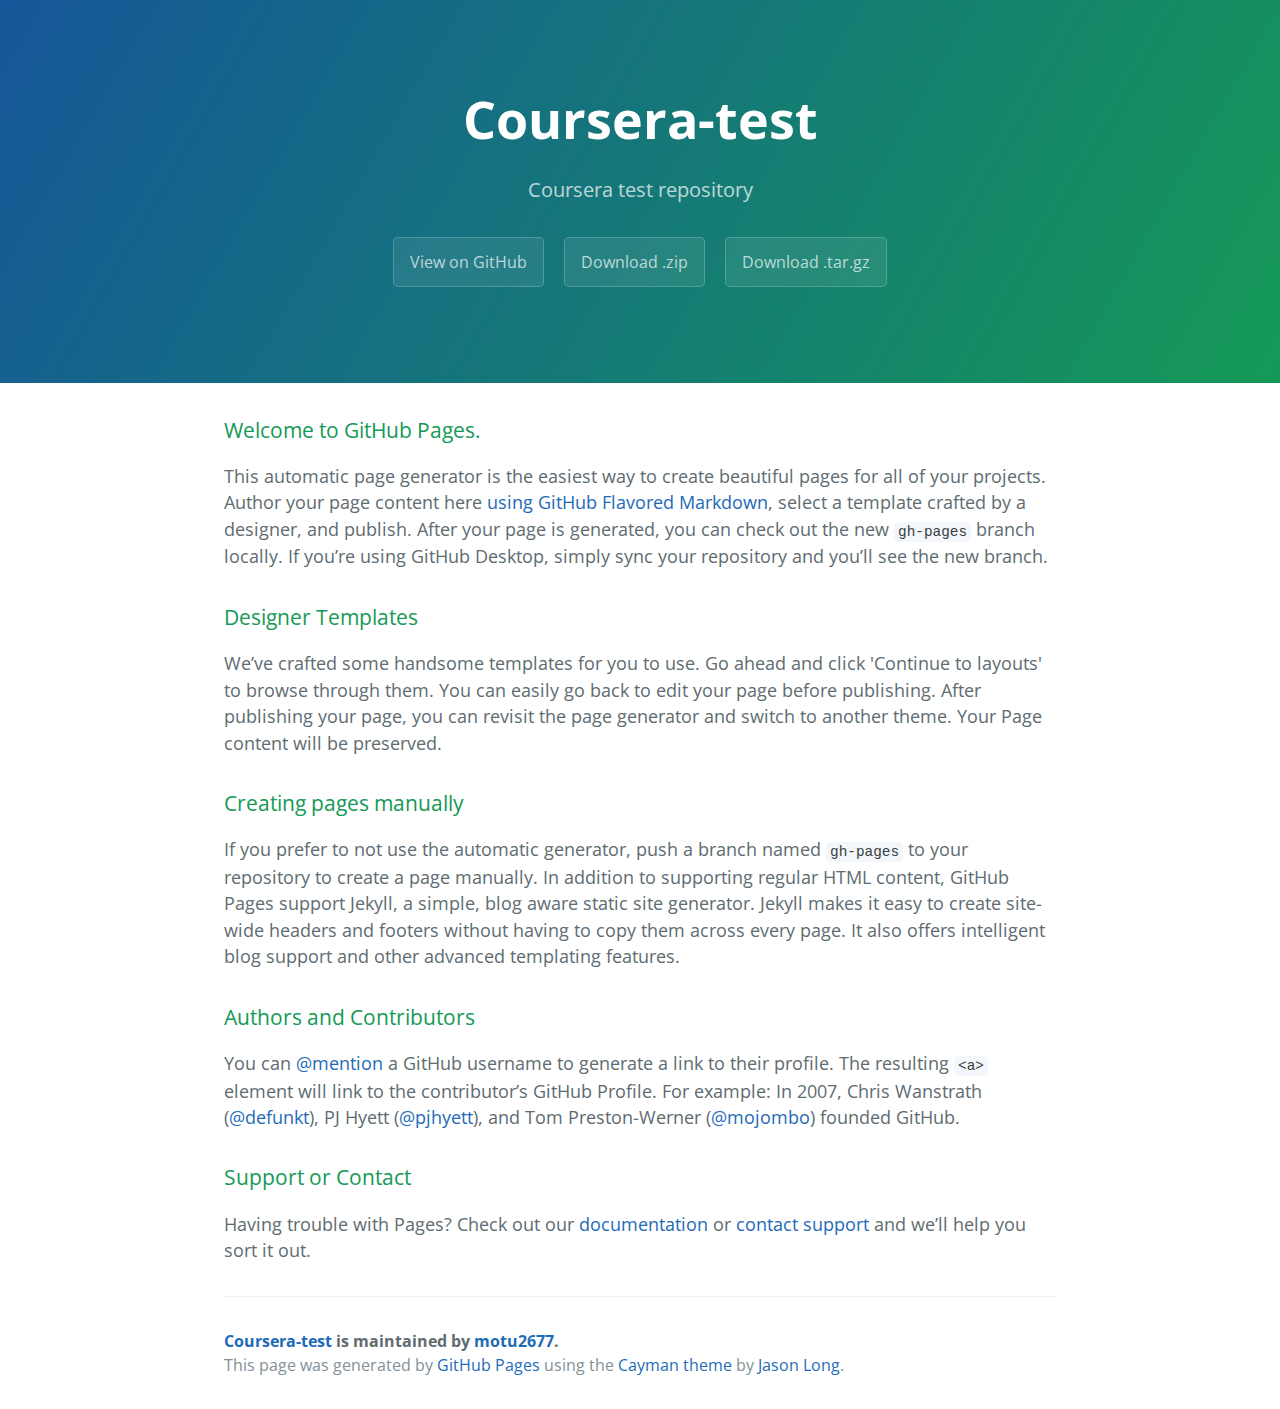
<file: index.html>
<!DOCTYPE html>
<html lang="en-us">
  <head>
    <meta charset="UTF-8">
    <title>Coursera-test by motu2677</title>
    <meta name="viewport" content="width=device-width, initial-scale=1">
    <link rel="stylesheet" type="text/css" href="stylesheets/normalize.css" media="screen">
    <link href='https://fonts.googleapis.com/css?family=Open+Sans:400,700' rel='stylesheet' type='text/css'>
    <link rel="stylesheet" type="text/css" href="stylesheets/stylesheet.css" media="screen">
    <link rel="stylesheet" type="text/css" href="stylesheets/github-light.css" media="screen">
  </head>
  <body>
    <section class="page-header">
      <h1 class="project-name">Coursera-test</h1>
      <h2 class="project-tagline">Coursera test repository</h2>
      <a href="https://github.com/motu2677/coursera-test" class="btn">View on GitHub</a>
      <a href="https://github.com/motu2677/coursera-test/zipball/master" class="btn">Download .zip</a>
      <a href="https://github.com/motu2677/coursera-test/tarball/master" class="btn">Download .tar.gz</a>
    </section>

    <section class="main-content">
      <h3>
<a id="welcome-to-github-pages" class="anchor" href="#welcome-to-github-pages" aria-hidden="true"><span aria-hidden="true" class="octicon octicon-link"></span></a>Welcome to GitHub Pages.</h3>

<p>This automatic page generator is the easiest way to create beautiful pages for all of your projects. Author your page content here <a href="https://guides.github.com/features/mastering-markdown/">using GitHub Flavored Markdown</a>, select a template crafted by a designer, and publish. After your page is generated, you can check out the new <code>gh-pages</code> branch locally. If you’re using GitHub Desktop, simply sync your repository and you’ll see the new branch.</p>

<h3>
<a id="designer-templates" class="anchor" href="#designer-templates" aria-hidden="true"><span aria-hidden="true" class="octicon octicon-link"></span></a>Designer Templates</h3>

<p>We’ve crafted some handsome templates for you to use. Go ahead and click 'Continue to layouts' to browse through them. You can easily go back to edit your page before publishing. After publishing your page, you can revisit the page generator and switch to another theme. Your Page content will be preserved.</p>

<h3>
<a id="creating-pages-manually" class="anchor" href="#creating-pages-manually" aria-hidden="true"><span aria-hidden="true" class="octicon octicon-link"></span></a>Creating pages manually</h3>

<p>If you prefer to not use the automatic generator, push a branch named <code>gh-pages</code> to your repository to create a page manually. In addition to supporting regular HTML content, GitHub Pages support Jekyll, a simple, blog aware static site generator. Jekyll makes it easy to create site-wide headers and footers without having to copy them across every page. It also offers intelligent blog support and other advanced templating features.</p>

<h3>
<a id="authors-and-contributors" class="anchor" href="#authors-and-contributors" aria-hidden="true"><span aria-hidden="true" class="octicon octicon-link"></span></a>Authors and Contributors</h3>

<p>You can <a href="https://help.github.com/articles/basic-writing-and-formatting-syntax/#mentioning-users-and-teams" class="user-mention">@mention</a> a GitHub username to generate a link to their profile. The resulting <code>&lt;a&gt;</code> element will link to the contributor’s GitHub Profile. For example: In 2007, Chris Wanstrath (<a href="https://github.com/defunkt" class="user-mention">@defunkt</a>), PJ Hyett (<a href="https://github.com/pjhyett" class="user-mention">@pjhyett</a>), and Tom Preston-Werner (<a href="https://github.com/mojombo" class="user-mention">@mojombo</a>) founded GitHub.</p>

<h3>
<a id="support-or-contact" class="anchor" href="#support-or-contact" aria-hidden="true"><span aria-hidden="true" class="octicon octicon-link"></span></a>Support or Contact</h3>

<p>Having trouble with Pages? Check out our <a href="https://help.github.com/pages">documentation</a> or <a href="https://github.com/contact">contact support</a> and we’ll help you sort it out.</p>

      <footer class="site-footer">
        <span class="site-footer-owner"><a href="https://github.com/motu2677/coursera-test">Coursera-test</a> is maintained by <a href="https://github.com/motu2677">motu2677</a>.</span>

        <span class="site-footer-credits">This page was generated by <a href="https://pages.github.com">GitHub Pages</a> using the <a href="https://github.com/jasonlong/cayman-theme">Cayman theme</a> by <a href="https://twitter.com/jasonlong">Jason Long</a>.</span>
      </footer>

    </section>

  
  </body>
</html>
</file>
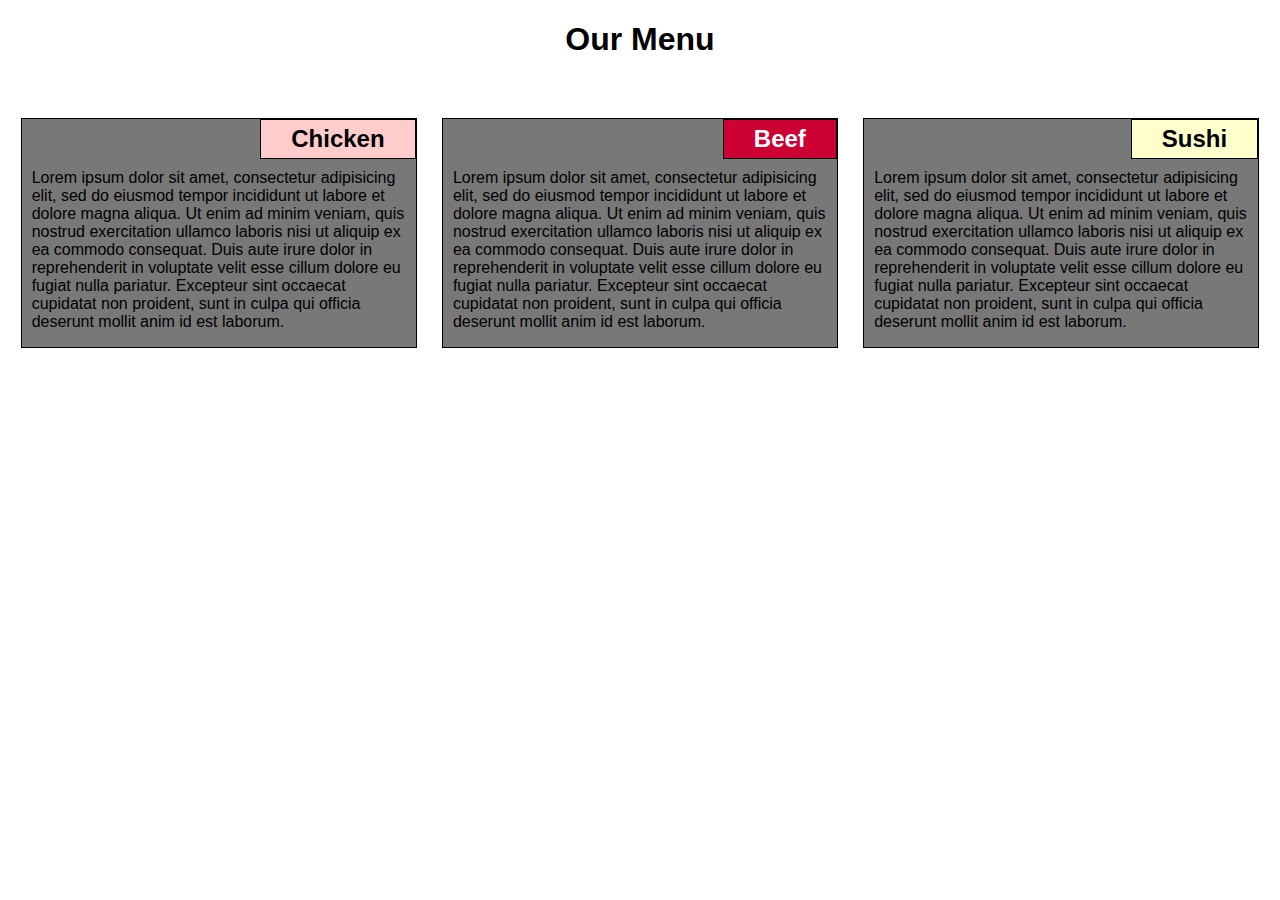
<file: site/mod2_solution/index.html>
<!DOCTYPE html>
<html>
<head>
  <title>Assignment Solution for Module 2</title>
  <link rel="stylesheet" href="css/style.css">
  <style type="text/css">
    * {
      box-sizing: border-box;
    }
    body {
      font-family: Arial, Helvetica, sans-serif;
    }
    h1 {
      text-align: center;
      margin-bottom: 50px;
    }
    section {
      border: 1px solid black;
      padding: 0px;
      margin: 10px 1%;
      background-color: #787878;
    }
    h2 {
      border: 1px solid black;
      padding: 5px 30px 5px 30px;
      margin: 0;
      position: relative;
      float: right;
      text-align: center;
    }
    p {
      clear: right;
      margin-top: 50px;
      padding-left: 10px;
      padding-right: 10px;
    }
  </style>
</head>
<body>
<h1>Our Menu</h1>
<section class="col-lg-4 col-md-6">
  <h2 style="background-color:#FFCCCC;">Chicken</h2>
  <p>Lorem ipsum dolor sit amet, consectetur adipisicing elit, sed do eiusmod
  tempor incididunt ut labore et dolore magna aliqua. Ut enim ad minim veniam,
  quis nostrud exercitation ullamco laboris nisi ut aliquip ex ea commodo
  consequat. Duis aute irure dolor in reprehenderit in voluptate velit esse
  cillum dolore eu fugiat nulla pariatur. Excepteur sint occaecat cupidatat non
  proident, sunt in culpa qui officia deserunt mollit anim id est laborum.
  </p>
</section>

<section class="col-lg-4 col-md-6">
  <h2 style="background-color:#CC0033;color:white;">Beef</h2>
  <p>Lorem ipsum dolor sit amet, consectetur adipisicing elit, sed do eiusmod
  tempor incididunt ut labore et dolore magna aliqua. Ut enim ad minim veniam,
  quis nostrud exercitation ullamco laboris nisi ut aliquip ex ea commodo
  consequat. Duis aute irure dolor in reprehenderit in voluptate velit esse
  cillum dolore eu fugiat nulla pariatur. Excepteur sint occaecat cupidatat non
  proident, sunt in culpa qui officia deserunt mollit anim id est laborum.</p>
</section>

<section class="col-lg-4 col-md-12">
  <h2 style="background-color:#FFFFCC;">Sushi</h2>
  <p>Lorem ipsum dolor sit amet, consectetur adipisicing elit, sed do eiusmod
  tempor incididunt ut labore et dolore magna aliqua. Ut enim ad minim veniam,
  quis nostrud exercitation ullamco laboris nisi ut aliquip ex ea commodo
  consequat. Duis aute irure dolor in reprehenderit in voluptate velit esse
  cillum dolore eu fugiat nulla pariatur. Excepteur sint occaecat cupidatat non
  proident, sunt in culpa qui officia deserunt mollit anim id est laborum.</p>
</section>
</body>
</html>
</file>
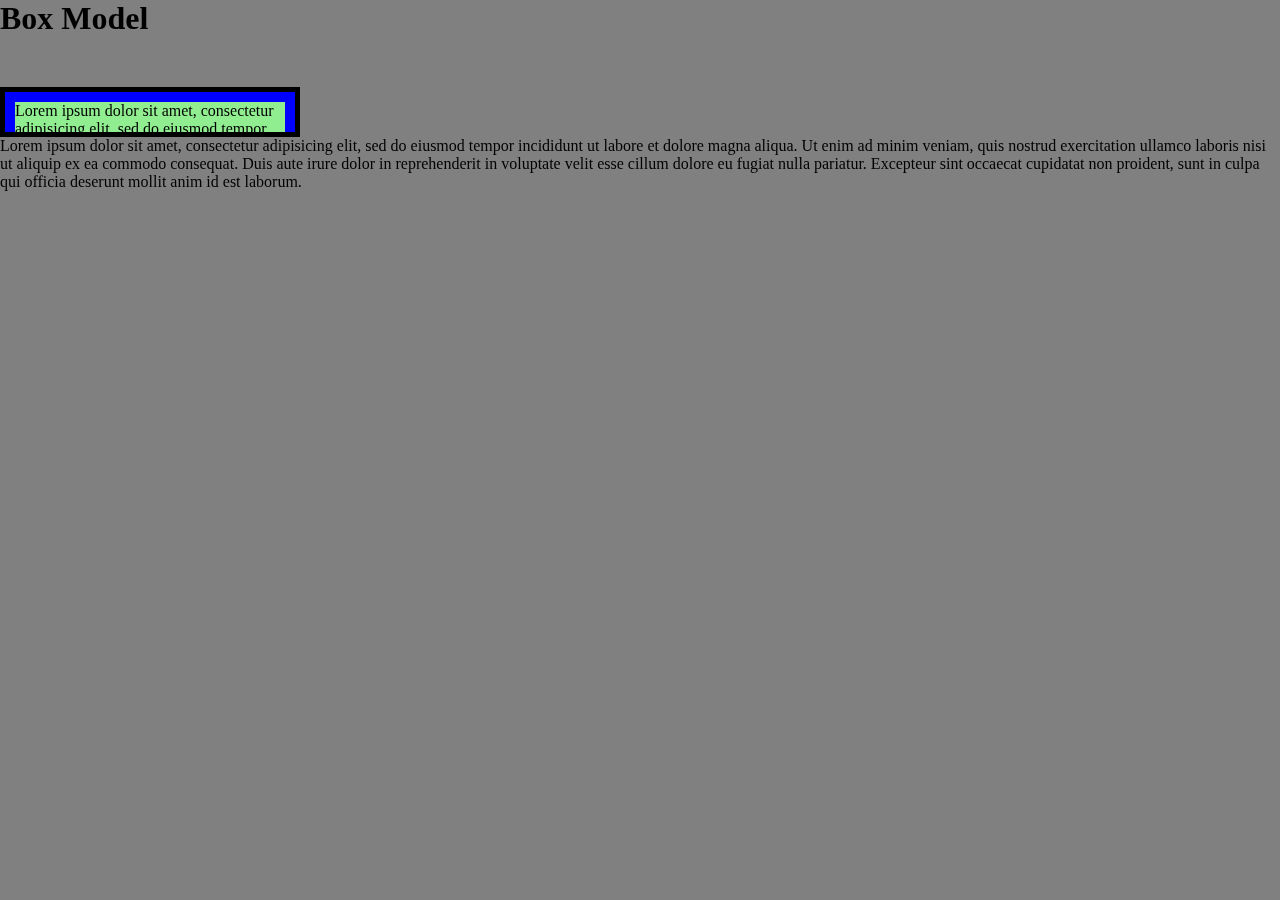
<file: site/examples/Lecture19/box-model-before.html>
<!DOCTYPE html>
<html>
<head>
<meta charset="utf-8">
<title>The Box Model</title>
<style>
* {
  box-sizing: border-box;
  margin: 0;
  padding: 0;
}
body {
  background-color: gray;
}
#box {
  background-color: blue;
  padding: 10px 10px 10px 10px; 
  border: 5px solid black;
  width: 300px;
  height: 50px;
  margin-top: 50px;
  overflow: auto;
}
#content {
  background-color: #90EE90; //green
}
h1 {
  margin-bottom: 30px;
}
</style>
</head>
<body>

<h1>Box Model</h1>

<div id="box">
  <div id="content">Lorem ipsum dolor sit amet, consectetur adipisicing elit, sed do eiusmod
  tempor incididunt ut labore et dolore magna aliqua. Ut enim ad minim veniam,
  quis nostrud exercitation ullamco laboris nisi ut aliquip ex ea commodo
  consequat. Duis aute irure dolor in reprehenderit in voluptate velit esse
  cillum dolore eu fugiat nulla pariatur. Excepteur sint occaecat cupidatat non
  proident, sunt in culpa qui officia deserunt mollit anim id est laborum.
  </div>
</div>
<div>Lorem ipsum dolor sit amet, consectetur adipisicing elit, sed do eiusmod
tempor incididunt ut labore et dolore magna aliqua. Ut enim ad minim veniam,
quis nostrud exercitation ullamco laboris nisi ut aliquip ex ea commodo
consequat. Duis aute irure dolor in reprehenderit in voluptate velit esse
cillum dolore eu fugiat nulla pariatur. Excepteur sint occaecat cupidatat non
proident, sunt in culpa qui officia deserunt mollit anim id est laborum.
</div>
</body>
</html>
</file>
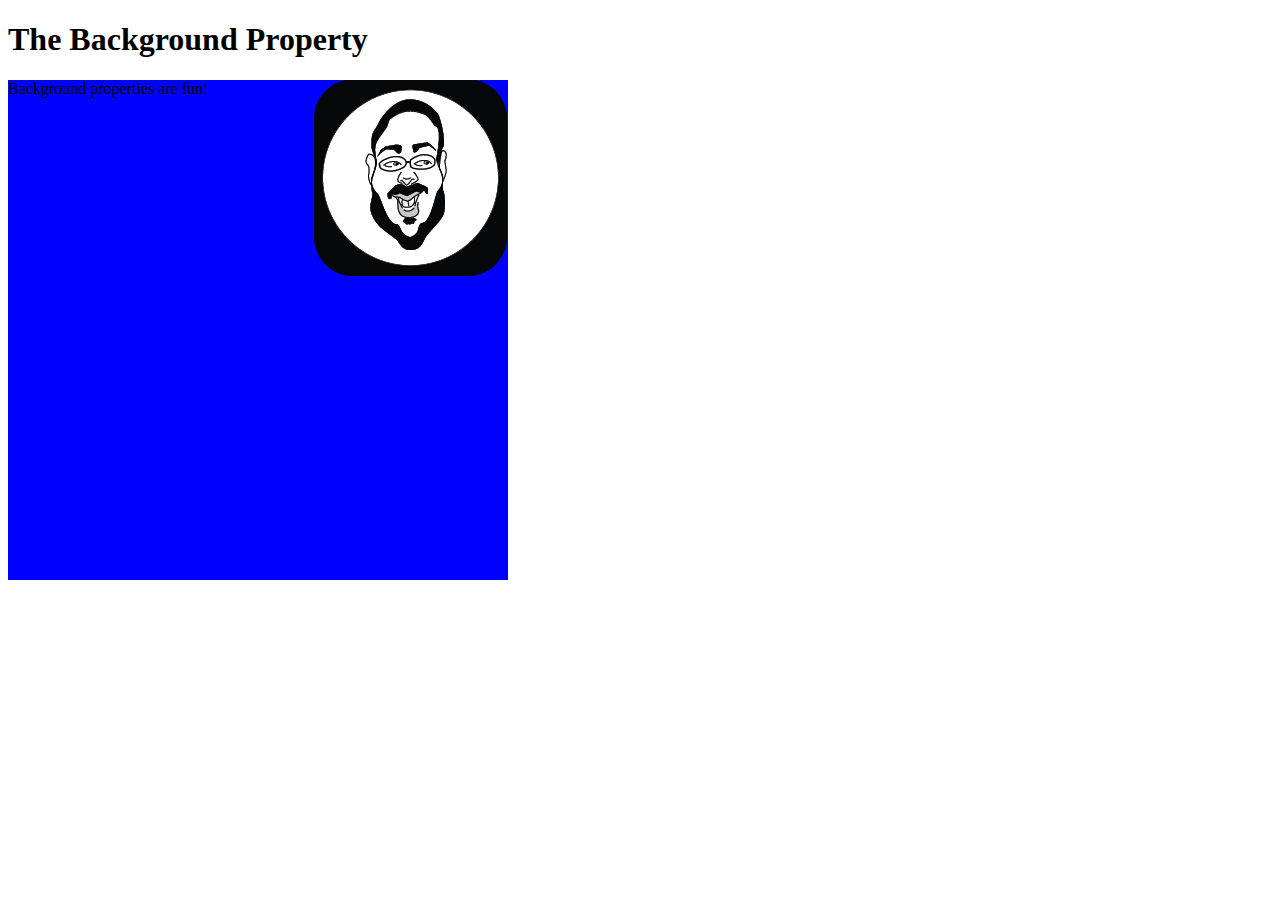
<file: site/examples/Lecture20/background-before.html>
<!DOCTYPE html>
<html>
<head>
<meta charset="utf-8">
<title>Background</title>
<style>
#bg {
  width: 500px;
  height: 500px;
  background: blue url("yaakov.png") no-repeat top right;
  
}
</style>
</head>
<body>
<h1>The Background Property</h1>

<div id="bg">Background properties are fun!</div>
</body>
</html>
</file>
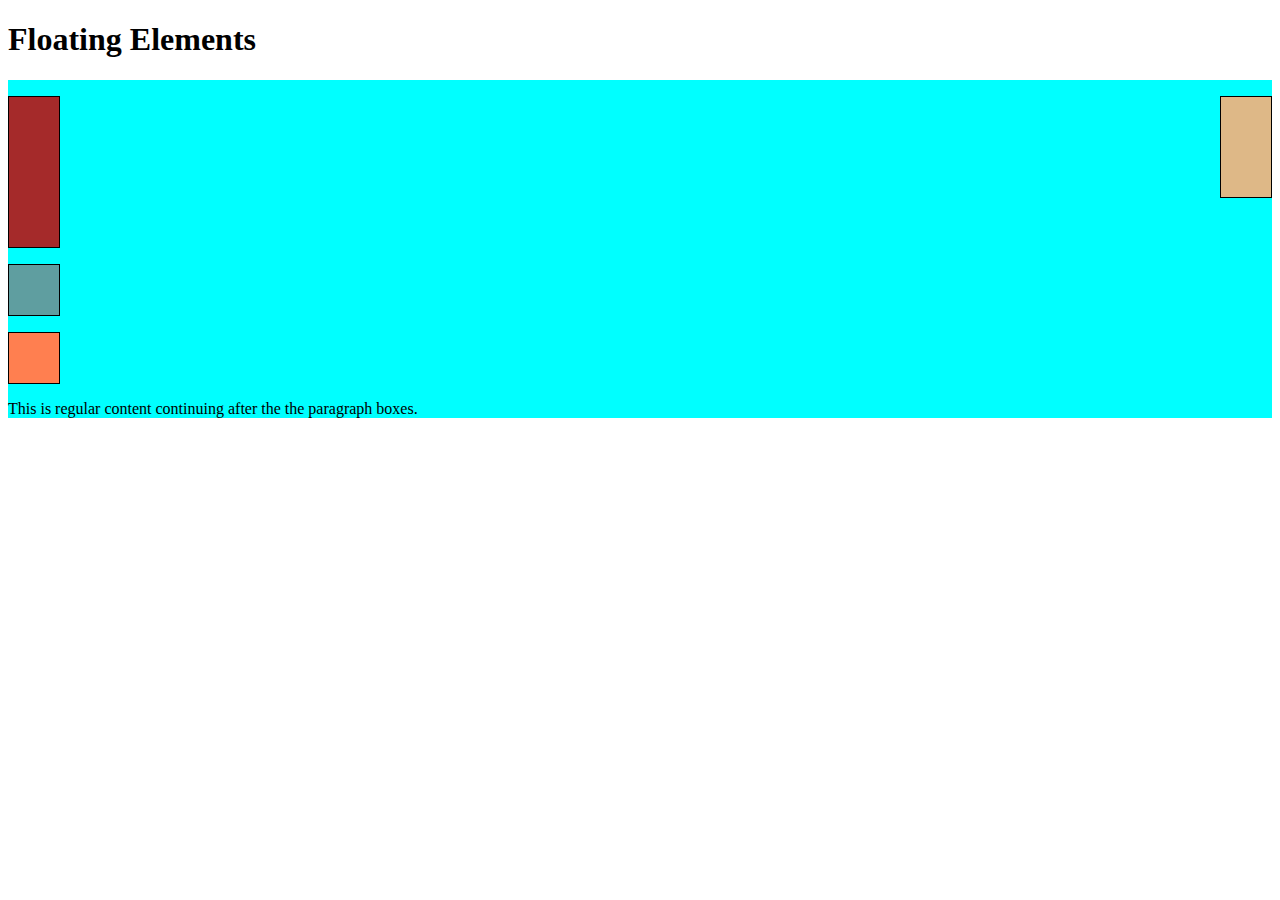
<file: site/examples/Lecture21/floating-before.html>
<!DOCTYPE html>
<html>
<head>
<meta charset="utf-8">
<title>Floating Elements</title>
<style>
div {
  background-color: #00FFFF;
}
p {
  width: 50px;
  height: 50px;
  border: 1px solid black;
}
#p1 {
  background-color: #A52A2A;
  float: left;
  height: 150px;
}
#p2 {
  background-color: #DEB887;
  float: right;
  height: 100px;
}
#p3 {
  background-color: #5F9EA0;
  clear: both;
}
#p4 {
  background-color: #FF7F50;
}

section {
  clear: left;
}

</style>
</head>
<body>
<h1>Floating Elements</h1>

<div>
  <p id="p1"></p>
  <p id="p2"></p>
  <p id="p3"></p>
  <p id="p4"></p>
  <section>This is regular content continuing after the the paragraph boxes.</section>
</div>


</body>
</html>
</file>
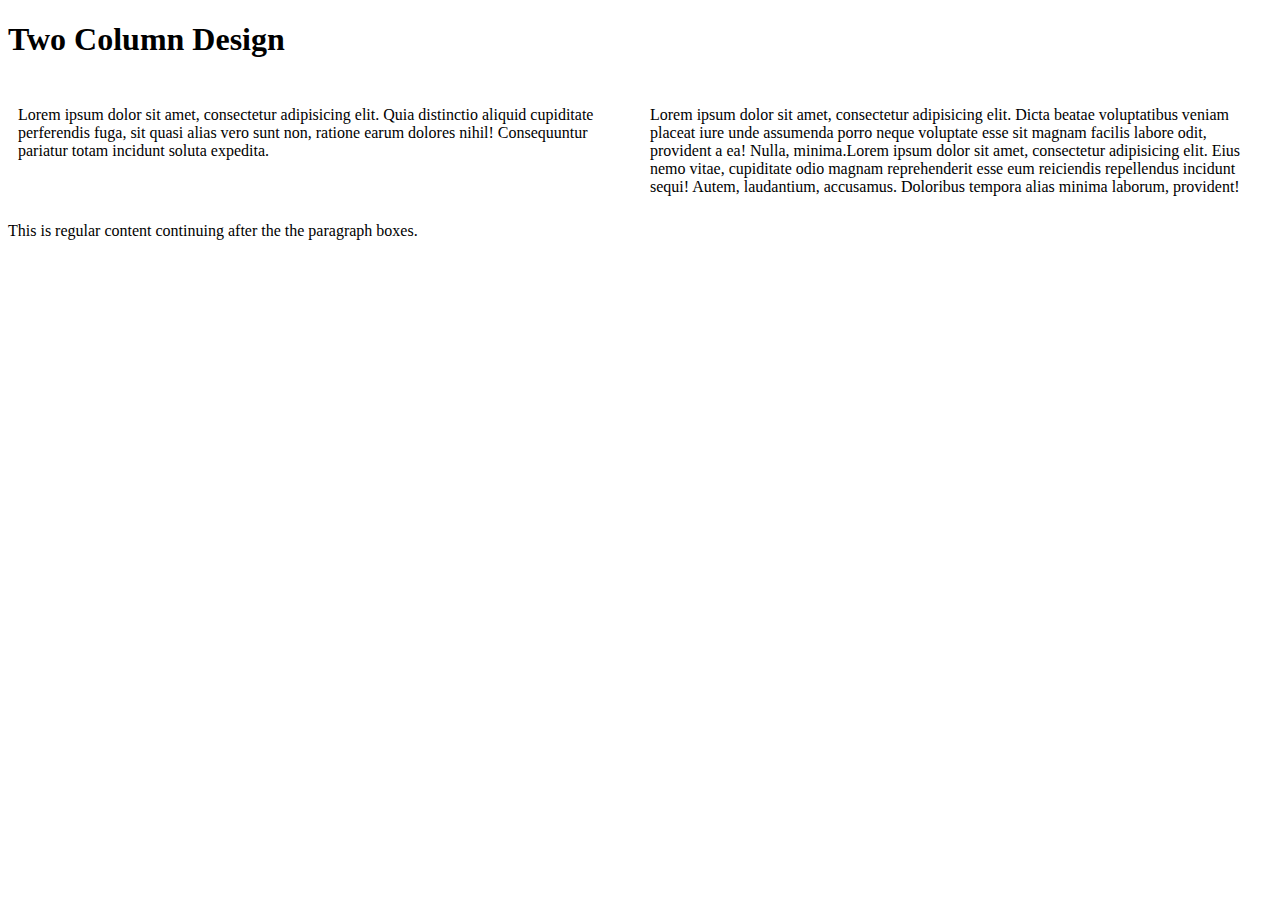
<file: site/examples/Lecture21/two-column-before.html>
<!DOCTYPE html>
<html>
<head>
<meta charset="utf-8">
<title>Two Column Design</title>
<style>

* {
	box-sizing: border-box;
}

div {
/*  background-color: #00FFFF;
*/}
p {
  width: 50%;
  /*border: 1px solid black;*/
  float: left;
  padding: 10px;
}
#p1 {
  /*background-color: #A52A2A;*/
}
#p2 {
  /*background-color: #DEB887;*/
}
</style>
</head>
<body>
<h1>Two Column Design</h1>

<div>
  <p id="p1">Lorem ipsum dolor sit amet, consectetur adipisicing elit. Quia distinctio aliquid cupiditate perferendis fuga, sit quasi alias vero sunt non, ratione earum dolores nihil! Consequuntur pariatur totam incidunt soluta expedita.</p>
  <p id="p2">Lorem ipsum dolor sit amet, consectetur adipisicing elit. Dicta beatae voluptatibus veniam placeat iure unde assumenda porro neque voluptate esse sit magnam facilis labore odit, provident a ea! Nulla, minima.Lorem ipsum dolor sit amet, consectetur adipisicing elit. Eius nemo vitae, cupiditate odio magnam reprehenderit esse eum reiciendis repellendus incidunt sequi! Autem, laudantium, accusamus. Doloribus tempora alias minima laborum, provident!</p>
  <section>This is regular content continuing after the the paragraph boxes.</section>
</div>


</body>
</html>
</file>
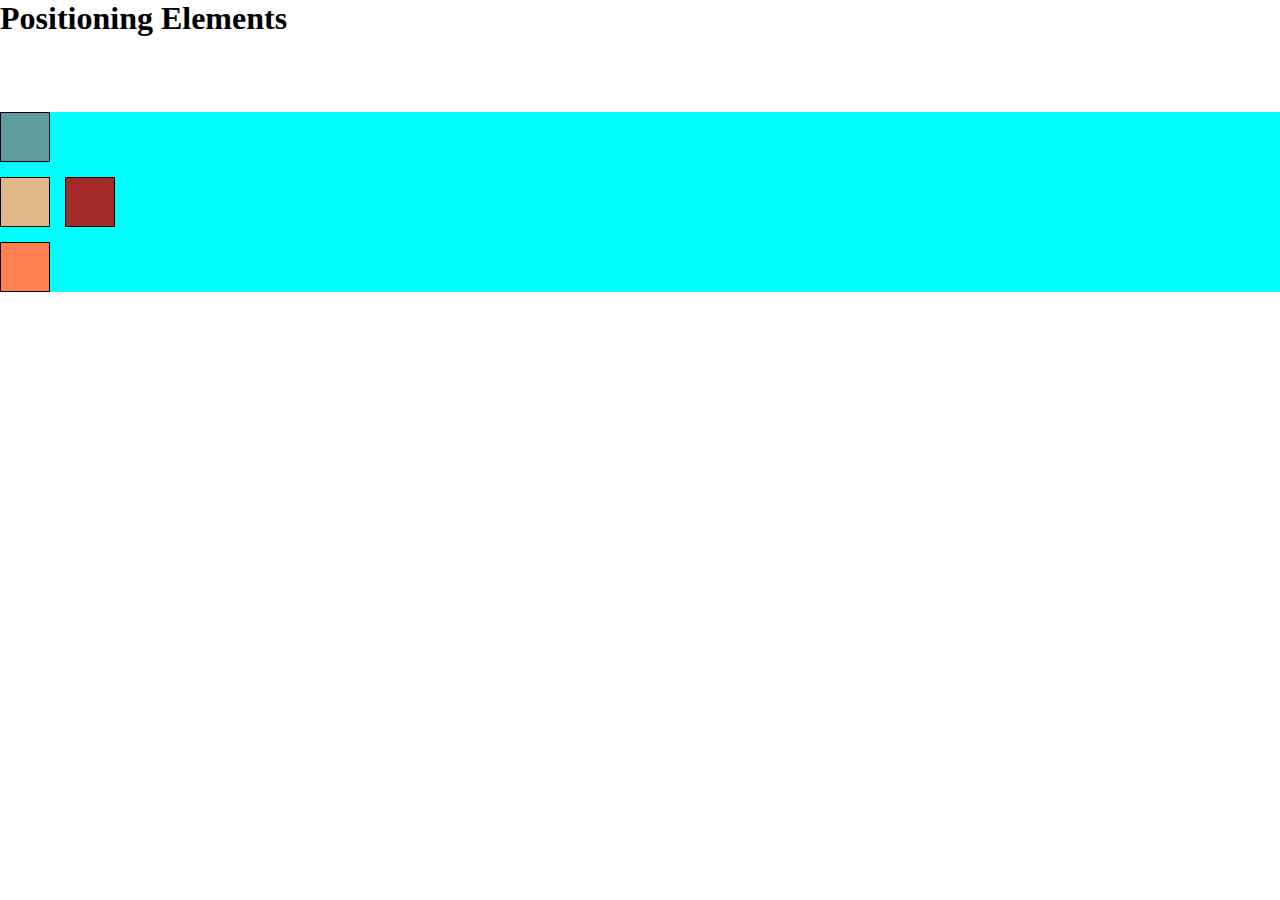
<file: site/examples/Lecture22/positioning-before.html>
<!DOCTYPE html>
<html>
<head>
<meta charset="utf-8">
<title>Positioning Elements</title>
<style>
* {
  box-sizing: border-box;
  margin: 0;
  padding: 0;
}
h1 {
  margin-bottom: 15px;
}
div#container {
  background-color: #00FFFF;
  position: relative;
  top: 60px;
}
p {
  width: 50px;
  height: 50px;
  border: 1px solid black;
  margin-bottom: 15px;
}
#p1 {
  background-color: #A52A2A;
  position: relative;
  top: 65px;
  left: 65px;
}
#p2 {
  background-color: #DEB887;
}
#p3 {
  background-color: #5F9EA0;
  position: absolute;
  top: 0;
  left: 0;
}
#p4 {
  background-color: #FF7F50;
}
</style>
</head>
<body>
<h1>Positioning Elements</h1>

<div id="container">
  <p id="p1"></p>
  <p id="p2"></p>
  <p id="p3"></p>
  <p id="p4"></p>
</div>

</body>
</html>
</file>
<file: stylesheets/stylesheet.css>
* {
  box-sizing: border-box; }

body {
  padding: 0;
  margin: 0;
  font-family: "Open Sans", "Helvetica Neue", Helvetica, Arial, sans-serif;
  font-size: 16px;
  line-height: 1.5;
  color: #606c71; }

a {
  color: #1e6bb8;
  text-decoration: none; }
  a:hover {
    text-decoration: underline; }

.btn {
  display: inline-block;
  margin-bottom: 1rem;
  color: rgba(255, 255, 255, 0.7);
  background-color: rgba(255, 255, 255, 0.08);
  border-color: rgba(255, 255, 255, 0.2);
  border-style: solid;
  border-width: 1px;
  border-radius: 0.3rem;
  transition: color 0.2s, background-color 0.2s, border-color 0.2s; }
  .btn + .btn {
    margin-left: 1rem; }

.btn:hover {
  color: rgba(255, 255, 255, 0.8);
  text-decoration: none;
  background-color: rgba(255, 255, 255, 0.2);
  border-color: rgba(255, 255, 255, 0.3); }

@media screen and (min-width: 64em) {
  .btn {
    padding: 0.75rem 1rem; } }

@media screen and (min-width: 42em) and (max-width: 64em) {
  .btn {
    padding: 0.6rem 0.9rem;
    font-size: 0.9rem; } }

@media screen and (max-width: 42em) {
  .btn {
    display: block;
    width: 100%;
    padding: 0.75rem;
    font-size: 0.9rem; }
    .btn + .btn {
      margin-top: 1rem;
      margin-left: 0; } }

.page-header {
  color: #fff;
  text-align: center;
  background-color: #159957;
  background-image: linear-gradient(120deg, #155799, #159957); }

@media screen and (min-width: 64em) {
  .page-header {
    padding: 5rem 6rem; } }

@media screen and (min-width: 42em) and (max-width: 64em) {
  .page-header {
    padding: 3rem 4rem; } }

@media screen and (max-width: 42em) {
  .page-header {
    padding: 2rem 1rem; } }

.project-name {
  margin-top: 0;
  margin-bottom: 0.1rem; }

@media screen and (min-width: 64em) {
  .project-name {
    font-size: 3.25rem; } }

@media screen and (min-width: 42em) and (max-width: 64em) {
  .project-name {
    font-size: 2.25rem; } }

@media screen and (max-width: 42em) {
  .project-name {
    font-size: 1.75rem; } }

.project-tagline {
  margin-bottom: 2rem;
  font-weight: normal;
  opacity: 0.7; }

@media screen and (min-width: 64em) {
  .project-tagline {
    font-size: 1.25rem; } }

@media screen and (min-width: 42em) and (max-width: 64em) {
  .project-tagline {
    font-size: 1.15rem; } }

@media screen and (max-width: 42em) {
  .project-tagline {
    font-size: 1rem; } }

.main-content :first-child {
  margin-top: 0; }
.main-content img {
  max-width: 100%; }
.main-content h1, .main-content h2, .main-content h3, .main-content h4, .main-content h5, .main-content h6 {
  margin-top: 2rem;
  margin-bottom: 1rem;
  font-weight: normal;
  color: #159957; }
.main-content p {
  margin-bottom: 1em; }
.main-content code {
  padding: 2px 4px;
  font-family: Consolas, "Liberation Mono", Menlo, Courier, monospace;
  font-size: 0.9rem;
  color: #383e41;
  background-color: #f3f6fa;
  border-radius: 0.3rem; }
.main-content pre {
  padding: 0.8rem;
  margin-top: 0;
  margin-bottom: 1rem;
  font: 1rem Consolas, "Liberation Mono", Menlo, Courier, monospace;
  color: #567482;
  word-wrap: normal;
  background-color: #f3f6fa;
  border: solid 1px #dce6f0;
  border-radius: 0.3rem; }
  .main-content pre > code {
    padding: 0;
    margin: 0;
    font-size: 0.9rem;
    color: #567482;
    word-break: normal;
    white-space: pre;
    background: transparent;
    border: 0; }
.main-content .highlight {
  margin-bottom: 1rem; }
  .main-content .highlight pre {
    margin-bottom: 0;
    word-break: normal; }
.main-content .highlight pre, .main-content pre {
  padding: 0.8rem;
  overflow: auto;
  font-size: 0.9rem;
  line-height: 1.45;
  border-radius: 0.3rem; }
.main-content pre code, .main-content pre tt {
  display: inline;
  max-width: initial;
  padding: 0;
  margin: 0;
  overflow: initial;
  line-height: inherit;
  word-wrap: normal;
  background-color: transparent;
  border: 0; }
  .main-content pre code:before, .main-content pre code:after, .main-content pre tt:before, .main-content pre tt:after {
    content: normal; }
.main-content ul, .main-content ol {
  margin-top: 0; }
.main-content blockquote {
  padding: 0 1rem;
  margin-left: 0;
  color: #819198;
  border-left: 0.3rem solid #dce6f0; }
  .main-content blockquote > :first-child {
    margin-top: 0; }
  .main-content blockquote > :last-child {
    margin-bottom: 0; }
.main-content table {
  display: block;
  width: 100%;
  overflow: auto;
  word-break: normal;
  word-break: keep-all; }
  .main-content table th {
    font-weight: bold; }
  .main-content table th, .main-content table td {
    padding: 0.5rem 1rem;
    border: 1px solid #e9ebec; }
.main-content dl {
  padding: 0; }
  .main-content dl dt {
    padding: 0;
    margin-top: 1rem;
    font-size: 1rem;
    font-weight: bold; }
  .main-content dl dd {
    padding: 0;
    margin-bottom: 1rem; }
.main-content hr {
  height: 2px;
  padding: 0;
  margin: 1rem 0;
  background-color: #eff0f1;
  border: 0; }

@media screen and (min-width: 64em) {
  .main-content {
    max-width: 64rem;
    padding: 2rem 6rem;
    margin: 0 auto;
    font-size: 1.1rem; } }

@media screen and (min-width: 42em) and (max-width: 64em) {
  .main-content {
    padding: 2rem 4rem;
    font-size: 1.1rem; } }

@media screen and (max-width: 42em) {
  .main-content {
    padding: 2rem 1rem;
    font-size: 1rem; } }

.site-footer {
  padding-top: 2rem;
  margin-top: 2rem;
  border-top: solid 1px #eff0f1; }

.site-footer-owner {
  display: block;
  font-weight: bold; }

.site-footer-credits {
  color: #819198; }

@media screen and (min-width: 64em) {
  .site-footer {
    font-size: 1rem; } }

@media screen and (min-width: 42em) and (max-width: 64em) {
  .site-footer {
    font-size: 1rem; } }

@media screen and (max-width: 42em) {
  .site-footer {
    font-size: 0.9rem; } }
</file>
<file: stylesheets/github-light.css>
/*
The MIT License (MIT)

Copyright (c) 2015 GitHub, Inc.

Permission is hereby granted, free of charge, to any person obtaining a copy
of this software and associated documentation files (the "Software"), to deal
in the Software without restriction, including without limitation the rights
to use, copy, modify, merge, publish, distribute, sublicense, and/or sell
copies of the Software, and to permit persons to whom the Software is
furnished to do so, subject to the following conditions:

The above copyright notice and this permission notice shall be included in all
copies or substantial portions of the Software.

THE SOFTWARE IS PROVIDED "AS IS", WITHOUT WARRANTY OF ANY KIND, EXPRESS OR
IMPLIED, INCLUDING BUT NOT LIMITED TO THE WARRANTIES OF MERCHANTABILITY,
FITNESS FOR A PARTICULAR PURPOSE AND NONINFRINGEMENT. IN NO EVENT SHALL THE
AUTHORS OR COPYRIGHT HOLDERS BE LIABLE FOR ANY CLAIM, DAMAGES OR OTHER
LIABILITY, WHETHER IN AN ACTION OF CONTRACT, TORT OR OTHERWISE, ARISING FROM,
OUT OF OR IN CONNECTION WITH THE SOFTWARE OR THE USE OR OTHER DEALINGS IN THE
SOFTWARE.

*/

.pl-c /* comment */ {
  color: #969896;
}

.pl-c1      /* constant, markup.raw, meta.diff.header, meta.module-reference, meta.property-name, support, support.constant, support.variable, variable.other.constant */,
.pl-s .pl-v /* string variable */ {
  color: #0086b3;
}

.pl-e  /* entity */,
.pl-en /* entity.name */ {
  color: #795da3;
}

.pl-s .pl-s1 /* string source */,
.pl-smi      /* storage.modifier.import, storage.modifier.package, storage.type.java, variable.other, variable.parameter.function */ {
  color: #333;
}

.pl-ent /* entity.name.tag */ {
  color: #63a35c;
}

.pl-k /* keyword, storage, storage.type */ {
  color: #a71d5d;
}

.pl-pds              /* punctuation.definition.string, string.regexp.character-class */,
.pl-s                /* string */,
.pl-s .pl-pse .pl-s1 /* string punctuation.section.embedded source */,
.pl-sr               /* string.regexp */,
.pl-sr .pl-cce       /* string.regexp constant.character.escape */,
.pl-sr .pl-sra       /* string.regexp string.regexp.arbitrary-repitition */,
.pl-sr .pl-sre       /* string.regexp source.ruby.embedded */ {
  color: #183691;
}

.pl-v /* variable */ {
  color: #ed6a43;
}

.pl-id /* invalid.deprecated */ {
  color: #b52a1d;
}

.pl-ii /* invalid.illegal */ {
  background-color: #b52a1d;
  color: #f8f8f8;
}

.pl-sr .pl-cce /* string.regexp constant.character.escape */ {
  color: #63a35c;
  font-weight: bold;
}

.pl-ml /* markup.list */ {
  color: #693a17;
}

.pl-mh        /* markup.heading */,
.pl-mh .pl-en /* markup.heading entity.name */,
.pl-ms        /* meta.separator */ {
  color: #1d3e81;
  font-weight: bold;
}

.pl-mq /* markup.quote */ {
  color: #008080;
}

.pl-mi /* markup.italic */ {
  color: #333;
  font-style: italic;
}

.pl-mb /* markup.bold */ {
  color: #333;
  font-weight: bold;
}

.pl-md /* markup.deleted, meta.diff.header.from-file */ {
  background-color: #ffecec;
  color: #bd2c00;
}

.pl-mi1 /* markup.inserted, meta.diff.header.to-file */ {
  background-color: #eaffea;
  color: #55a532;
}

.pl-mdr /* meta.diff.range */ {
  color: #795da3;
  font-weight: bold;
}

.pl-mo /* meta.output */ {
  color: #1d3e81;
}
</file>
<file: site/mod2_solution/css/style.css>
/********** Base styles **********/
/** {
  box-sizing: border-box;
  padding: 8px;
}
h1 {
  margin-bottom: 15px;
  text-align: center;
}
h2 {
  position: relative;
  left: 200px;
  top: 50px;
}
p {
  position: relative;
  border: 1px solid black;
  background-color: grey;
  width: 90%;
  height: 150px;
  margin-right: auto;
  margin-left: auto;
  font-family: Helvetica;
  color: black;
}*/
/* Simple Responsive Framework. */
/*.row {
  width: 100%;
}*/
/********** Large devices only **********/
@media (min-width: 992px) {
  .col-lg-1, .col-lg-2, .col-lg-3, .col-lg-4, .col-lg-5, .col-lg-6, .col-lg-7, .col-lg-8, .col-lg-9, .col-lg-10, .col-lg-11, .col-lg-12 {
    float: left;
  }
  .col-lg-1 {
    width: 8.33%;
  }
  .col-lg-2 {
    width: 16.66%;
  }
  .col-lg-3 {
    width: 25%;
  }
  .col-lg-4 {
    width: 31.33%;
  }
  .col-lg-5 {
    width: 41.66%;
  }
  .col-lg-6 {
    width: 50%;
  }
  .col-lg-7 {
    width: 58.33%;
  }
  .col-lg-8 {
    width: 66.66%;
  }
  .col-lg-9 {
    width: 74.99%;
  }
  .col-lg-10 {
    width: 83.33%;
  }
  .col-lg-11 {
    width: 91.66%;
  }
  .col-lg-12 {
    width: 100%;
  }
}
/********** Medium devices only **********/
@media (min-width: 768px) and (max-width: 991px) {
  .col-md-1, .col-md-2, .col-md-3, .col-md-4, .col-md-5, .col-md-6, .col-md-7, .col-md-8, .col-md-9, .col-md-10, .col-md-11, .col-md-12 {
    float: left;
  }
  .col-md-1 {
    width: 8.33%;
  }
  .col-md-2 {
    width: 16.66%;
  }
  .col-md-3 {
    width: 25%;
  }
  .col-md-4 {
    width: 33.33%;
  }
  .col-md-5 {
    width: 41.66%;
  }
  .col-md-6 {
    width: 48%;
  }
  .col-md-7 {
    width: 58.33%;
  }
  .col-md-8 {
    width: 66.66%;
  }
  .col-md-9 {
    width: 74.99%;
  }
  .col-md-10 {
    width: 83.33%;
  }
  .col-md-11 {
    width: 91.66%;
  }
  .col-md-12 {
    width: 98%;
  }
}
</file>
